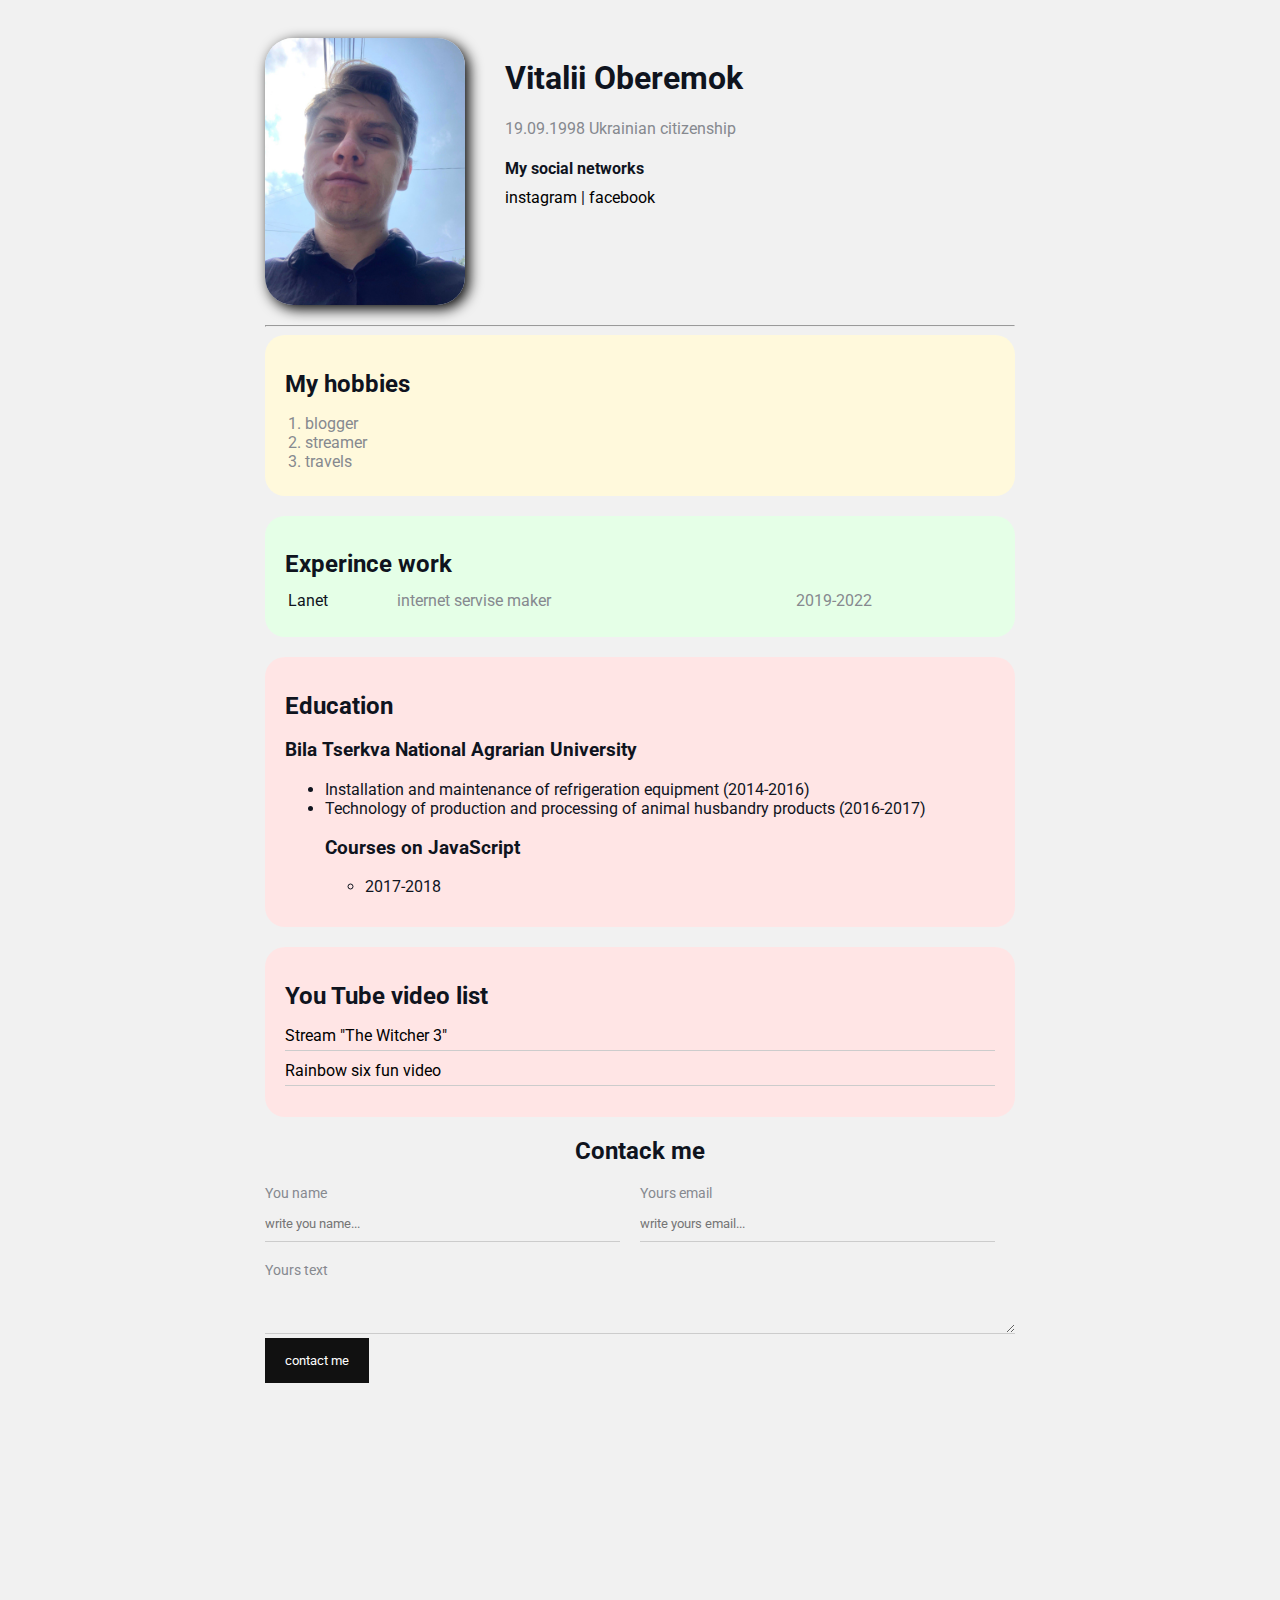
<file: index.html>
<!DOCTYPE html>
<html>
<head>
    <meta charset="UTF-8">
    <title>Vitalii Resume</title>
    <link href="styles.css" rel="stylesheet">
</head>
<body>
    <div class="container">
    <div class="info">
        <img src="2023-05-21 20.35.06.jpg" alt="her my photo"
        class="avatar">
        <div class="info-text">
        <h1>Vitalii Oberemok</h1>
        
        <p>
            19.09.1998 
            Ukrainian citizenship
        </p>
        <h4>
            My social networks
        </h4>
         <a href="https://www.instagram.com/miami_heroin/" target="blank">instagram</a>
         |
            
                <a href="https://www.facebook.com/cocjumbo?mibextid=LQQJ4d" target="_blank">facebook</a>
            </div>
    </div>
    <hr>
<div class="card bg-yellow">
    <h2>
        My hobbies
    </h2>
    <ol class="list">
        <li>blogger</li>
        <li>streamer</li>
        <li>travels</li>
    </ol>
</div>
    </form>
<div class="card bg-green">
    <h2>Experince work</h2>
    <table class="table">
            <td>Lanet</td>
            <td>internet servise maker </td>
            <td>2019-2022</td> 

            </table>
            
    </table>
</div>
    <div class="card bg-red">
    <h2>Education</h2>
    <h3>Bila Tserkva National Agrarian University</h3>
    <ul>
        <li>Installation and maintenance of refrigeration equipment (2014-2016)</li>
        <li>Technology of production and processing of animal husbandry products (2016-2017)</li>
        <h3>
            Courses on JavaScript
        </h3>
        <ul>
            <li>
                2017-2018
            </li>
        </ul>
    </ul>
    </table>
</div>
<div  class="card bg-red">
    <h2 >
        You Tube video list
    </h2>
    <ul class="link-list">
    
    <a href="https://www.youtube.com/watch?v=mOvmtt33jUg&ab_channel=MiamiHeroin">
        <li> Stream "The Witcher 3"</li>
    </a>
    <li>
        <a href="https://www.youtube.com/watch?v=YpSNlzzZLtw&ab_channel=MiamiHeroin">
            Rainbow six fun video
        </a>
    </li>
</ul>
</div>
    <div class="contact">
    <h2 >Contack me</h2>
    <form action="/">
        <div class="row">
        <div class="form-group">
        <label for="name">You name</label>
    <input type="text" id="name" placeholder="write you name..."> 
</div>

<div class="form-group">
    <label for="email">Yours email</label>
    <input type="text" id="email" placeholder="write yours email...">
</div>
</div>
    <div class="form-group">
    <label for="text">Yours text</label>
    
    
    <textarea id="text" rows="2" cols="15"></textarea>
    </div>
    <input class="btn" type="submit" 
    value="contact me">
</div>
    </form>
    <div class="position">
        <div class="box"></div>
    
    </div>
</div>

    <div style="margin-bottom: 500px;">

    </div>

    
    
</div>
</div>
</body>
</html>
</file>
<file: styles.css>
@import url('https://fonts.googleapis.com/css2?family=Roboto&display=swap');


body {
    background-color: #f1f1f1;
    color: #0f141e;

    font-size: 16px;
    font-weight: normal;
    font-family: 'Roboto', sans-serif;
    

}
a {
    color: black;
    text-decoration: none;
}

a:hover {
    text-decoration: underline;
}

a:active {
    color: blue;
}

a:visited{
    color: grey;
}
.avatar {
    width: 200px;
    border-radius: 28px;
    box-shadow: 4px 4px 14px rgb(0, 0, 0)
}
.info {
    display: flex;
margin-bottom: 20px;
}
@media (max-width:700px){
    .info {
        text-align: center;
        display: block;
    }
}
.info-text {
    margin-left: 40px;
}
.info-text h4 {
    margin-bottom: 10px;
}
.info p {
    color: #86898f;
    margin: 0;
}
.container {
    max-width: 750px;
    margin:auto;
    padding-top: 30px;
}
.bg-yellow{
    background: #fff9dc;
}
.bg-green{
    background: #e5ffe7;
}
.bg-red{
    background: #ffe5e5;
}
.card {
    padding: 15px 20px;
    margin-bottom: 20px;
    border-radius: 20px;
}
.card h2 {
    margin-bottom: 10px;
}
.list {
    padding: 0px 20px;

}
.list {
    color: #86898f;
    margin-bottom: 10px;
}
.table {
    width: 100%;
}
.table td {
    padding-bottom: 10px;
}
.table td:nth-child(2),
.table td:nth-child(3){
    color: #86898f;
}
/* .table tr:nth-child(even){
    background: red;
} */
.link-list {
    list-style: none;
    padding: 0%;
}
.link-list li {
    margin-bottom: 10px;
    padding-bottom: 5px;
    border-bottom: 1px solid #ccc;
}
.contact h2 {
text-align: center;
}

.form-group label {
    display: block;
    font-size: 14px;
    color: #86898f;

}
.form-group input,
.form-group textarea {
    width: 100%;
    box-sizing: border-box;
    border: none;
background: transparent;
    border-bottom: 1px solid #ccc;
    color: #000;
    padding: 15px 0 10px;
    outline: none;
    font-family: inherit;

}
.row {
   display: flex; 
   margin-bottom: 20px;
}
.row > .form-group {
    width: 50%;
    margin-right: 20px;
}
.row > .form-group:lust-child {
margin-right: 0;
}
.btn {
    background: #111;
    padding: 15px 20px;
    color: #fff;
    border: none;
    font-family: inherit;
    cursor: pointer;

}
.btn:hover {
    opacity: 0.9;
}
/* Position */
/* .position {
    position: relative;
border: 4px solid black;
margin-top: 40px;
padding: 20px;
height: 300px;
}

.box {
    position: static;
    top: 0px;
    
    width: 50px;
    height: 50px;
    background: lightcoral;
} */
</file>
